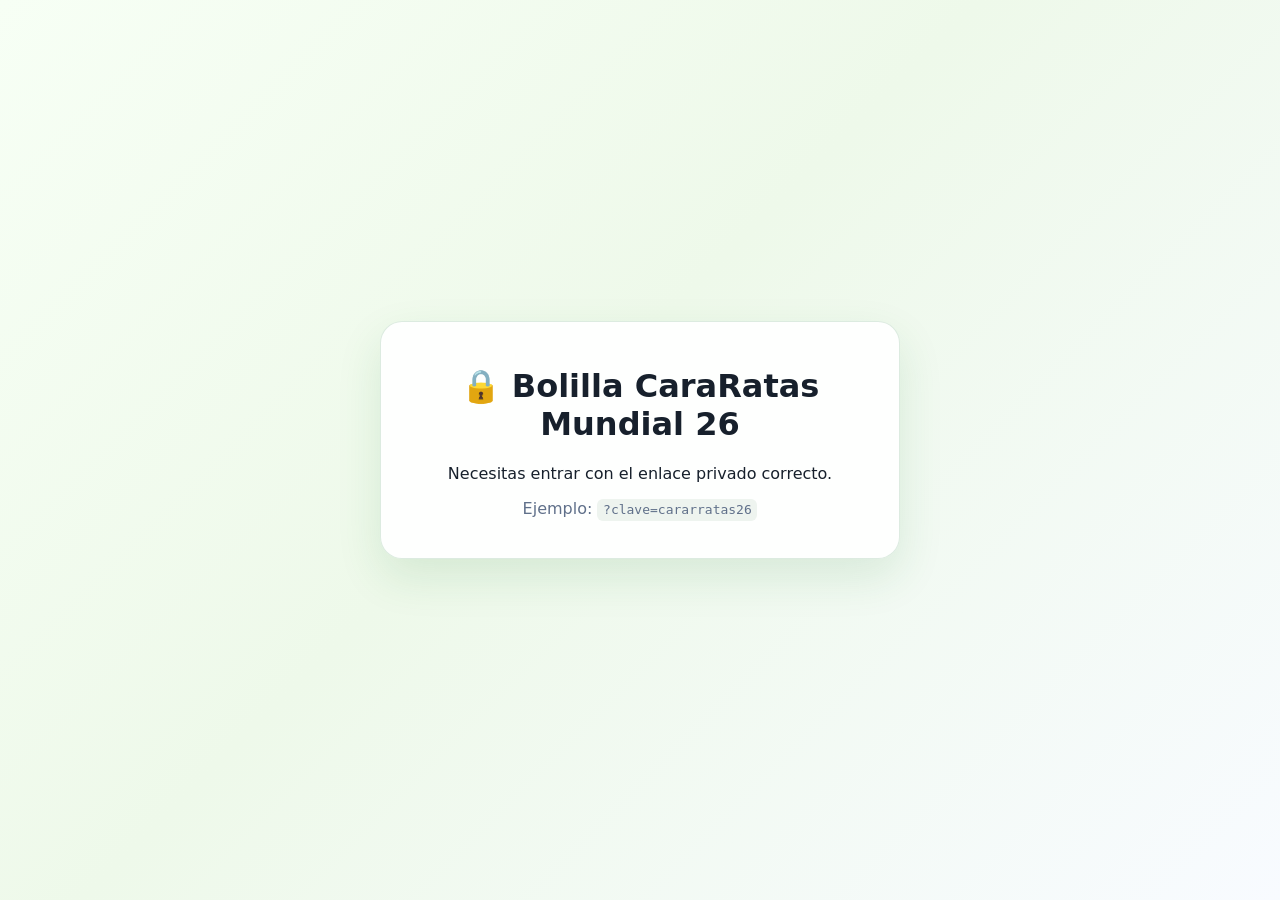
<file: index.html>
<!doctype html>
<html lang="es">
<head>
  <meta charset="utf-8" />
  <meta name="viewport" content="width=device-width,initial-scale=1" />
  <title>Bolilla CaraRatas Mundial 26</title>
  <link rel="stylesheet" href="style.css?v48-hero-fixed-score-hydration" />
</head>
<body>
  <div id="gate" class="gate hidden">
    <div class="card gate-card">
      <h1>🔒 Bolilla CaraRatas Mundial 26</h1>
      <p>Necesitas entrar con el enlace privado correcto.</p>
      <p class="muted">Ejemplo: <code>?clave=cararratas26</code></p>
    </div>
  </div>

  <header class="cararatas-hero-v32">
    <div class="cararatas-hero-orb cararatas-hero-orb-one"></div>
    <div class="cararatas-hero-orb cararatas-hero-orb-two"></div>

    <div class="cararatas-logo-panel-v32">
      <span class="cararatas-logo-tag">CARARATAS</span>
      <img class="cararatas-main-logo-v32" src="assets/cararratas-logo.png" alt="Logo Bolilla CaraRatas Mundial 26" />
      <span class="cararatas-logo-chip">Liga privada</span>
    </div>

    <div class="cararatas-hero-content-v32">
      <p class="cararatas-kicker-v32">Porra privada · Mundial 2026</p>
      <h1>Bolilla CaraRatas Mundial 26</h1>
      <p class="cararatas-subtitle-v32">Grupos, knockouts, premios y 11 ideal. Una oportunidad perfecta para equivocarte con total convicción.</p>
      <div class="cararatas-badges-v32" aria-label="Características de la porra">
        <span>🔒 Acceso privado</span>
        <span>🐀 Pique garantizado</span>
        <span>🏆 Mundial 2026</span>
      </div>
    </div>

    <aside class="cararatas-info-panel-v32" aria-label="Información de la porra">
      <div class="cararatas-stat-v32">
        <span>Cierre edición</span>
        <strong id="deadlineCountdown">—</strong>
      </div>
      <div class="cararatas-stat-row-v32">
        <div class="cararatas-stat-v32 mini">
          <span>Formato</span>
          <strong>48 selecciones</strong>
        </div>
        <div class="cararatas-stat-v32 mini">
          <span>Modo</span>
          <strong>Privado</strong>
        </div>
      </div>
      <div class="cararatas-actions-v32">
        <button class="button secondary" id="rulesModalBtn" type="button">📋 Cómo se puntúa</button>
        <a class="button secondary" href="admin.html">Panel admin</a>
        <button class="button" id="refreshBtn">Actualizar</button>
      </div>
    </aside>
  </header>

  <main class="layout">
    <section id="lockedBanner" class="locked-banner hidden">🔒 Edición cerrada. Tu porra ya está bloqueada. Ahora empieza lo bueno.</section>
    <section class="card login-card" id="loginCard">
      <h2>1. Identifícate</h2>
      <p class="muted">Crea tu usuario la primera vez o entra con tu PIN para editar tu predicción.</p>

      <div class="mode-selector" role="group" aria-label="Modo de acceso">
        <button type="button" class="mode-card active" id="newUserBtn" data-mode="register">
          <span class="mode-icon">🆕</span>
          <strong>Nuevo usuario</strong>
          <small>Crear mi nombre y PIN</small>
        </button>
        <button type="button" class="mode-card" id="editPredictionBtn" data-mode="edit">
          <span class="mode-icon">✏️</span>
          <strong>Editar predicción</strong>
          <small>Entrar con mi PIN</small>
        </button>
      </div>

      <div class="grid two">
        <label>Nombre visible
          <input id="playerName" placeholder="Ej. Iker" autocomplete="username" />
        </label>
        <label>PIN libre
          <input id="playerPin" placeholder="El PIN que quieras" type="password" autocomplete="current-password" />
        </label>
      </div>
      <div class="avatar-picker" id="avatarPicker" aria-label="Elige tu rata">
        <span>Elige tu rata:</span>
        <button type="button" class="avatar-option active" data-avatar="🐀">🐀 Clásica</button>
        <button type="button" class="avatar-option" data-avatar="🧀">🧀 Quesera</button>
        <button type="button" class="avatar-option" data-avatar="💸">💸 Morosa</button>
        <button type="button" class="avatar-option" data-avatar="⚽">⚽ Futbolera</button>
        <button type="button" class="avatar-option" data-avatar="😭">😭 Llorona</button>
      </div>
      <p class="muted" id="authHelp">Si es tu primera vez, se creará tu usuario con ese PIN. Acuérdate bien: lo necesitarás para editar.</p>
      <p class="forgot-pin">¿Has olvidado tu PIN? Pide a Iker que te lo resetee desde el panel admin.</p>
      <button class="button" id="loginBtn">Crear usuario y entrar</button>
      <div id="loginMsg" class="message"></div>
    </section>

    <section class="card status-card" id="statusCard">
      <h2>Estado</h2>
      <div class="status-grid">
        <div><span class="label">Jugador</span><strong id="currentPlayer">—</strong></div>
        <div><span class="label">Edición</span><strong id="editStatus">—</strong></div>
        <div><span class="label">Tu porra</span><strong id="submittedStatus">—</strong></div>
      </div>
      <div id="closedBanner" class="closed-banner hidden">🔒 Edición cerrada. Tu porra ya está bloqueada. Ahora empieza lo bueno.</div>
      <div id="progressDashboard" class="progress-dashboard"></div>
      <div id="autosaveStatus" class="autosave-status">💾 Borrador local: todavía sin guardar</div>
      <div id="completionChecklist" class="completion-checklist"></div>
    </section>

    <nav class="tabs">
      <button data-tab="prediccion" class="active">Mi porra</button>
      <button data-tab="resumen">Mi resumen</button>
      <button data-tab="ranking">Ranking</button>
      <button data-tab="participantes">Participantes</button>
      <button data-tab="mando">Centro de mando</button>
      <button data-tab="impacto">Impacto en vivo</button>
      <button data-tab="predicciones">Predicciones amigos</button>
      <button data-tab="comparativa">Comparativa CaraRatas</button>
      <button data-tab="estadisticas">Estadísticas</button>
      <button data-tab="normas">Puntuación</button>
    </nav>

    <section id="tab-prediccion" class="tab-panel active">
      <form id="predictionForm">
        <section class="card section-card">
          <div class="section-heading groups-heading">
            <div>
              <h2><span class="accent-bar"></span>🌍 Fase de grupos</h2>
              <p>Pincha un grupo, mete tus marcadores y deja que la tabla haga matemáticas. Tú bastante tienes con no gafar a nadie.</p>
            </div>
            <button type="button" class="button secondary small" id="nextIncompleteBtn">Ir al siguiente incompleto</button>
          </div>
          <div id="groupCardsContainer" class="group-cards-grid"></div>
        </section>

        <section class="card section-card" id="groupEditorCard">
          <div class="section-heading compact">
            <h2>🗓️ Partidos del grupo <span id="activeGroupLabel">A</span></h2>
            <p>Mete los goles con cariño: la clasificación y el bracket se mueven solos, como el amigo que solo aparece cuando hay bote.</p>
          </div>
          <div id="activeGroupMatches"></div>
          <div id="activeGroupStandings"></div>
        </section>

        <section class="card section-card">
          <div class="section-heading">
            <h2><span class="accent-bar"></span>🥊 Knockouts</h2>
            <p>Los dieciseisavos salen de los grupos, no de la imaginación. A partir de ahí, clic en quien pasa y que Dios reparta VAR.</p>
          </div>
          <div id="bracketNotice" class="notice"></div>
          <div id="knockoutTree" class="bracket-scroll"></div>
        </section>

        <section class="card section-card">
          <div class="section-heading">
            <h2><span class="accent-bar"></span>⭐ Premios individuales</h2>
            <p>Escribe tus candidatos. Si no lo tienes claro, puedes dejarlo en blanco, cobarde pero honesto.</p>
          </div>
          <div class="awards-grid">
            <div class="award-card"><h3>🏆 Balón de Oro</h3><p>Mejor jugador del torneo</p><input name="goldenBall1" placeholder="1º"/><input name="goldenBall2" placeholder="2º"/><input name="goldenBall3" placeholder="3º"/></div>
            <div class="award-card"><h3>🥾 Bota de Oro</h3><p>Máximo goleador</p><input name="goldenBoot1" placeholder="1º"/><input name="goldenBoot2" placeholder="2º"/><input name="goldenBoot3" placeholder="3º"/></div>
            <div class="award-card"><h3>🧤 Guante de Oro</h3><p>Mejor portero</p><input name="goldenGlove1" placeholder="1º"/><input name="goldenGlove2" placeholder="2º"/><input name="goldenGlove3" placeholder="3º"/></div>
            <div class="award-card"><h3>🌟 Mejor Jugador Joven</h3><p>Premio al mejor joven</p><input name="bestYoung1" placeholder="1º"/><input name="bestYoung2" placeholder="2º"/><input name="bestYoung3" placeholder="3º"/></div>
          </div>
        </section>

        <section class="card section-card">
          <div class="section-heading">
            <h2><span class="accent-bar"></span>⚽ 11 ideal del torneo</h2>
            <p>3 puntos por jugador acertado. Se muestra como una formación 4-3-3.</p>
          </div>
          <div id="bestXIFormation" class="football-pitch"></div>
        </section>

        <section class="sticky-actions">
          <button type="button" class="button secondary" id="saveDraftBtn">Guardar borrador local</button>
          <button type="button" class="button secondary" id="loadDraftBtn">Recuperar borrador</button>
          <button type="button" class="button secondary" id="summaryBtn">Ver mi resumen</button>
          <button type="button" class="button secondary" id="randomRatBtn">🎲 Rata aleatoria</button>
          <button type="submit" class="button big" id="savePredictionBtn">Guardar avance / porra</button>
          <span id="saveMsg" class="message"></span>
        </section>
      </form>
    </section>

    <section id="tab-resumen" class="tab-panel">
      <section class="card">
        <h2>📋 Mi resumen</h2>
        <p class="muted">Revisión rápida de tu obra maestra: campeón, finalistas, grupos, premios y 11 ideal. Última oportunidad para no hacer el ridículo voluntariamente.</p>
        <div class="summary-actions">
          <button type="button" class="button secondary" id="copyPredictionBtn">📲 Copiar mi predicción para WhatsApp</button>
        </div>
        <div id="predictionReceipt" class="receipt-box hidden"></div>
        <div id="mySummaryContainer"></div>
      </section>
    </section>


    <section id="tab-ranking" class="tab-panel">
      <section class="card">
        <h2>🏆 Ranking</h2>
        <div id="rankingContainer"></div>
      </section>
    </section>

    <section id="tab-participantes" class="tab-panel">
      <section class="card">
        <h2>👥 Participantes</h2>
        <p class="muted">El tablón de asistencia: aquí se ve quién ha cumplido y quién necesita un empujoncito social, con cariño venenoso.</p>
        <div id="participantsContainer"></div>
      </section>
    </section>

    <section id="tab-mando" class="tab-panel">
      <section class="card command-card">
        <h2>🐀 Centro de mando CaraRatas</h2>
        <p class="muted">La sala donde la rata cruza datos, detecta valientes, señala morosos y reparte etiquetas sin piedad.</p>
        <div id="commandCenterContainer"></div>
      </section>
    </section>

    <section id="tab-impacto" class="tab-panel">
      <section class="card">
        <h2>🧮 Impacto en vivo</h2>
        <p class="muted">Simulador de daños: elige un partido y mira quién puede rascar puntos. No cura disgustos, pero los cuantifica.</p>
        <div id="liveImpactContainer"></div>
      </section>
    </section>

    <section id="tab-predicciones" class="tab-panel">
      <section class="card">
        <h2>👀 Predicciones de los amigos</h2>
        <p class="muted">Bloqueadas hasta el cierre oficial. La rata no deja copiar deberes, que luego todos “lo tenían clarísimo desde el principio”.</p>
        <div id="friendsPredictionsContainer"></div>
      </section>
    </section>

    <section id="tab-comparativa" class="tab-panel">
      <section class="card compare-page-card">
        <h2>⚔️ Comparativa CaraRatas</h2>
        <p class="muted">El rincón del salseo: compara dos porras y descubre quién va sobrado de fe y quién está jugando con el corazón.</p>
        <div id="compareContainer"></div>
      </section>
    </section>

    <section id="tab-estadisticas" class="tab-panel">
      <section class="card">
        <h2>📊 Estadísticas globales</h2>
        <p class="muted">Tendencias de la bolilla cuando la gente ya ha soltado su verdad futbolística, con más fe que datos.</p>
        <div id="globalStatsContainer"></div>
      </section>
    </section>


    <section id="tab-normas" class="tab-panel">
      <section class="card">
        <h2>❓ Cómo se puntúa</h2>
        <div class="rules-grid">
          <div class="rule-box"><h3>🌍 Fase de grupos</h3><ul><li>Resultado exacto de partido: <strong>4 pts</strong></li><li>Ganador/empate correcto: <strong>2 pts</strong></li><li>1º exacto de grupo: <strong>5 pts</strong></li><li>2º exacto de grupo: <strong>3 pts</strong></li><li>3º exacto de grupo: <strong>1 pt</strong></li></ul></div>
          <div class="rule-box"><h3>🥊 Eliminatorias</h3><ul><li>Equipo en dieciseisavos: <strong>3 pts</strong></li><li>Equipo en octavos: <strong>5 pts</strong></li><li>Equipo en cuartos: <strong>7 pts</strong></li><li>Equipo en semifinales: <strong>10 pts</strong></li><li>Finalista: <strong>18 pts</strong></li><li>Campeón: <strong>+25 pts</strong></li><li>Tercer puesto: <strong>12 pts</strong></li></ul></div>
          <div class="rule-box"><h3>⭐ Premios</h3><ul><li>Bota de Oro: <strong>10 / 6 / 3 pts</strong></li><li>Balón de Oro: <strong>10 / 6 / 3 pts</strong></li><li>Guante de Oro: <strong>8 / 5 / 2 pts</strong></li><li>Mejor joven: <strong>8 / 5 / 2 pts</strong></li><li>11 ideal: <strong>3 pts por jugador</strong></li></ul></div>
        </div>
      </section>
    </section>
  </main>


  <div id="reviewModal" class="modal hidden" role="dialog" aria-modal="true" aria-labelledby="reviewTitle">
    <div class="modal-card">
      <h2 id="reviewTitle">Última revisión antes de liarla</h2>
      <p class="muted">Mira bien tu porra. Luego no vale decir “yo no puse eso”, que nos conocemos.</p>
      <div id="reviewSummary" class="review-summary"></div>
      <div class="modal-actions">
        <button type="button" class="button secondary" id="cancelReviewBtn">Volver a editar</button>
        <button type="button" class="button big" id="confirmSaveBtn">Confirmar y guardar, valiente</button>
      </div>
    </div>
  </div>

  <div id="rulesModal" class="modal hidden" role="dialog" aria-modal="true" aria-labelledby="rulesTitle">
    <div class="modal-card rules-modal-card">
      <div class="modal-title-row">
        <div>
          <h2 id="rulesTitle">📋 Cómo se puntúa</h2>
          <p class="muted">Normas oficiales de la Bolilla. Aquí no hay VAR: lo que pone aquí va a misa.</p>
        </div>
        <button type="button" class="icon-close" id="closeRulesModalBtn" aria-label="Cerrar">×</button>
      </div>
      <div class="rules-grid rules-grid-modal">
        <div class="rule-box"><h3>🌍 Fase de grupos</h3><ul><li>Resultado exacto: <strong>4 pts</strong></li><li>Ganador/empate correcto: <strong>2 pts</strong></li><li>1º exacto de grupo: <strong>5 pts</strong></li><li>2º exacto de grupo: <strong>3 pts</strong></li><li>3º exacto de grupo: <strong>1 pt</strong></li></ul></div>
        <div class="rule-box"><h3>🥊 Eliminatorias</h3><ul><li>Dieciseisavos: <strong>3 pts</strong></li><li>Octavos: <strong>5 pts</strong></li><li>Cuartos: <strong>7 pts</strong></li><li>Semifinales: <strong>10 pts</strong></li><li>Finalista: <strong>18 pts</strong></li><li>Campeón: <strong>25 pts</strong></li><li>Tercer puesto: <strong>12 pts</strong></li></ul></div>
        <div class="rule-box"><h3>⭐ Premios</h3><ul><li>Bota de Oro: <strong>10 / 6 / 3 pts</strong></li><li>Balón de Oro: <strong>10 / 6 / 3 pts</strong></li><li>Guante de Oro: <strong>8 / 5 / 2 pts</strong></li><li>Mejor joven: <strong>8 / 5 / 2 pts</strong></li><li>11 ideal: <strong>3 pts por jugador</strong></li></ul></div>
      </div>
    </div>
  </div>

  <div id="toastStack" class="toast-stack" aria-live="polite" aria-atomic="true"></div>

  <footer><p>Hecho para la Bolilla CaraRatas Mundial 26 · GitHub Pages + Google Sheets</p></footer>

  <script src="config.js?v48-hero-fixed-score-hydration"></script>
  <script src="data/worldcup2026.js?v48-hero-fixed-score-hydration"></script>
  <script src="app.js?v48-hero-fixed-score-hydration"></script>
</body>
</html>
</file>
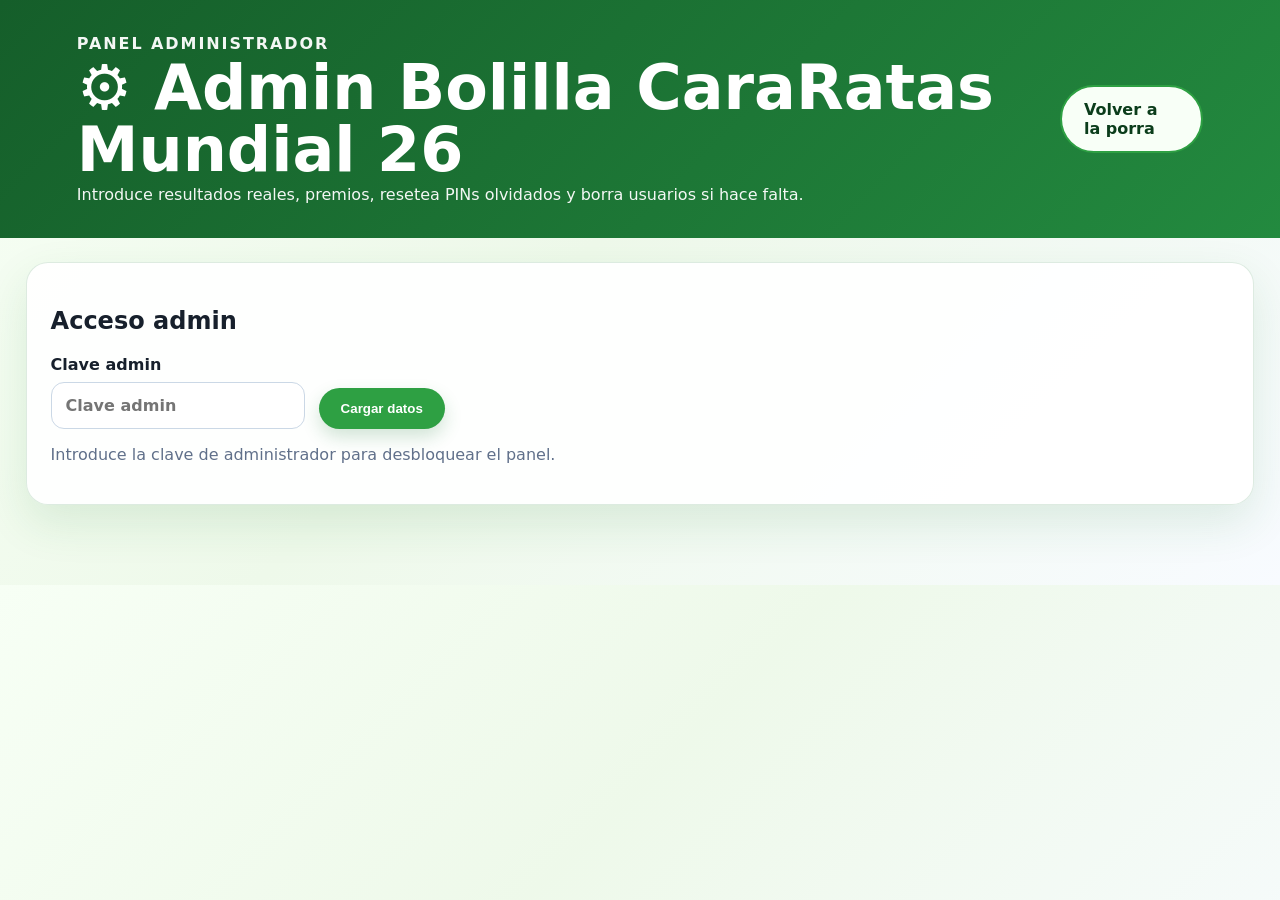
<file: admin.html>
<!doctype html>
<html lang="es">
<head>
  <meta charset="utf-8" />
  <meta name="viewport" content="width=device-width,initial-scale=1" />
  <title>Admin · Bolilla CaraRatas Mundial 26</title>
  <link rel="stylesheet" href="style.css?v48-hero-fixed-score-hydration" />
</head>
<body class="admin-page admin-locked">
<header class="hero">
  <div>
    <p class="eyebrow">Panel administrador</p>
    <h1>⚙️ Admin Bolilla CaraRatas Mundial 26</h1>
    <p>Introduce resultados reales, premios, resetea PINs olvidados y borra usuarios si hace falta.</p>
  </div>
  <div class="hero-actions">
    <a class="button secondary" href="index.html?clave=cararratas26">Volver a la porra</a>
  </div>
</header>

<main class="layout">
  <section class="card">
    <h2>Acceso admin</h2>
    <div class="admin-toolbar">
      <label>Clave admin
        <input id="adminKey" type="password" placeholder="Clave admin" />
      </label>
      <button class="button" id="loadAdminBtn">Cargar datos</button>
      <span id="adminMsg" class="message"></span>
    </div>
    <p class="muted">Introduce la clave de administrador para desbloquear el panel.</p>
  </section>

  <section class="admin-grid admin-protected">
    <section class="card admin-results-card">
      <h2>Resultados reales de partidos</h2>
      <p class="muted">Rellena goles reales. Puedes guardar poco a poco.</p>
      <div id="adminResultsContainer"></div>
      <div class="save-row"><button class="button" id="saveResultsBtn">Guardar resultados</button><button class="button secondary" id="calcR32Btn" type="button">Calcular dieciseisavos reales</button></div>
    </section>

    
  <section class="card admin-ko-card">
    <h2>Eliminatorias reales</h2>
    <p class="muted">Los dieciseisavos se pueden calcular automáticamente al completar todos los resultados de grupos. El resto de rondas se rellena cuando avance el torneo.</p>
    <div class="admin-ko-grid">
      <label>Dieciseisavos reales, 32 equipos <textarea id="realKoR32" rows="3" placeholder="Se calculan automáticamente desde los resultados de grupos"></textarea></label>
      <label>Octavos reales, 16 equipos <textarea id="realKoR16" rows="3" placeholder="Equipo 1, Equipo 2, ..."></textarea></label>
      <label>Cuartos reales, 8 equipos <textarea id="realKoQF" rows="2"></textarea></label>
      <label>Semifinales reales, 4 equipos <textarea id="realKoSF" rows="2"></textarea></label>
      <label>Finalistas reales, 2 equipos <input id="realKoFinalists" placeholder="Finalista 1, Finalista 2" /></label>
      <label>Campeón <input id="realKoChampion" placeholder="Campeón" /></label>
      <label>Tercer puesto <input id="realKoThird" placeholder="Tercer puesto" /></label>
    </div>
  </section>

    <section class="card admin-awards-card">
      <h2>Premios reales</h2>
      <div class="admin-awards-grid">
        <label>Bota de Oro 1º <input id="realGoldenBoot1" /></label>
        <label>Bota de Oro 2º <input id="realGoldenBoot2" /></label>
        <label>Bota de Oro 3º <input id="realGoldenBoot3" /></label>
        <label>Balón de Oro 1º <input id="realGoldenBall1" /></label>
        <label>Balón de Oro 2º <input id="realGoldenBall2" /></label>
        <label>Balón de Oro 3º <input id="realGoldenBall3" /></label>
        <label>Guante de Oro 1º <input id="realGoldenGlove1" /></label>
        <label>Guante de Oro 2º <input id="realGoldenGlove2" /></label>
        <label>Guante de Oro 3º <input id="realGoldenGlove3" /></label>
        <label>Mejor Jugador Joven 1º <input id="realBestYoung1" /></label>
        <label>Mejor Jugador Joven 2º <input id="realBestYoung2" /></label>
        <label>Mejor Jugador Joven 3º <input id="realBestYoung3" /></label>
      </div>
      <h3>11 ideal real</h3>
      <div id="realBestXIContainer" class="xi-grid"></div>
      <button class="button" id="saveAwardsBtn">Guardar premios</button>
    </section>
  </section>

  <section class="card admin-protected">
    <h2>Exportaciones y control</h2>
    <div class="admin-toolbar">
      <button class="button secondary" id="exportRankingBtn">Exportar ranking CSV</button>
      <button class="button secondary" id="exportHistoryBtn">Exportar historial CSV</button>
    </div>
    <p class="muted">Carga datos primero. El historial guarda altas, cambios de predicción, reseteos de PIN y borrados.</p>
  </section>

  <section class="card admin-protected">
    <h2>👥 Participantes, pagos y avatares</h2>
    <p class="muted">Marca quién ha pagado. Presión social sana, de la que cura morosidad.</p>
    <div id="adminParticipantsContainer" class="admin-participants-container"></div>
    <button class="button" id="saveParticipantsBtn" type="button">Guardar participantes/pagos</button>
  </section>

  <section class="card admin-protected">
    <h2>💰 Bote y premios</h2>
    <div class="admin-awards-grid">
      <label>Entrada por persona (€)<input id="potEntryFee" type="number" min="0" step="0.01" placeholder="10" /></label>
      <label>% Primer puesto<input id="potFirst" type="number" min="0" max="100" placeholder="70" /></label>
      <label>% Segundo puesto<input id="potSecond" type="number" min="0" max="100" placeholder="20" /></label>
      <label>% Tercer puesto<input id="potThird" type="number" min="0" max="100" placeholder="10" /></label>
    </div>
    <div id="potPreview" class="pot-preview"></div>
    <button class="button" id="savePotBtn" type="button">Guardar bote</button>
  </section>

  <section class="card admin-protected">
    <h2>Historial de cambios</h2>
    <div id="historyContainer" class="history-container"><p class="muted">Carga datos para ver el historial.</p></div>
  </section>

  <section class="card admin-protected">
    <h2>Resetear PIN de jugador</h2>
    <div class="admin-toolbar">
      <label>Nombre del jugador
        <input id="resetName" placeholder="Ej. Iker" />
      </label>
      <button class="button danger" id="resetPinBtn">Resetear PIN</button>
    </div>
    <p class="muted">Tras resetearlo, el jugador podrá crear un PIN nuevo al entrar otra vez.</p>
  </section>

  <section class="card admin-protected">
    <h2>Borrar usuario</h2>
    <div class="admin-toolbar">
      <label>Nombre del jugador
        <input id="deleteName" placeholder="Ej. Iker" />
      </label>
      <button class="button danger" id="deleteUserBtn">Borrar usuario y predicción</button>
    </div>
    <p class="muted">Esta acción elimina el usuario, su PIN y su predicción guardada. El ranking se recalcula después.</p>
  </section>
</main>

<script src="config.js?v48-hero-fixed-score-hydration"></script>
<script src="data/worldcup2026.js?v48-hero-fixed-score-hydration"></script>
<script src="admin.js?v48-hero-fixed-score-hydration"></script>
</body>
</html>
</file>
<file: style.css>
:root{
  --green:#1f7a35; --green-2:#2ea043; --soft:#edf8e8; --soft-2:#f7fbf2;
  --line:#b7e3bd; --text:#17202c; --muted:#60708a; --yellow:#ffcc00;
  --card:#ffffff; --shadow:0 18px 45px rgba(31,122,53,.12);
}
*{box-sizing:border-box}
body{margin:0;font-family:Inter,ui-sans-serif,system-ui,-apple-system,"Segoe UI",Arial,sans-serif;background:linear-gradient(135deg,#f7fff5,#eef9ea 45%,#f8fbff);color:var(--text);}
.hidden{display:none!important}.muted{color:var(--muted)}code{background:#eef4ef;padding:.2rem .35rem;border-radius:6px}.gate{min-height:100vh;display:grid;place-items:center}.gate-card{text-align:center;max-width:520px}
.hero{padding:30px 6vw;background:linear-gradient(135deg,#6bb278,#16732e);color:#fff;display:flex;justify-content:space-between;gap:24px;align-items:center}.hero h1{font-size:clamp(32px,5vw,62px);line-height:1;margin:.2rem 0}.hero p{margin:.25rem 0;opacity:.95}.eyebrow{font-weight:900;letter-spacing:.12em;text-transform:uppercase}.hero-actions{display:flex;gap:10px;flex-wrap:wrap}.layout{width:min(1260px,96vw);margin:24px auto 80px}.card{background:rgba(255,255,255,.92);border:1px solid rgba(31,122,53,.15);border-radius:22px;box-shadow:var(--shadow);padding:24px;margin-bottom:20px}.button{border:0;border-radius:999px;background:var(--green-2);color:#fff;font-weight:900;padding:13px 22px;cursor:pointer;text-decoration:none;display:inline-flex;align-items:center;justify-content:center;gap:8px;box-shadow:0 8px 18px rgba(31,122,53,.2)}.button:hover{filter:brightness(.96)}.button.secondary{background:rgba(255,255,255,.18);border:1px solid rgba(255,255,255,.45)}.button.big{font-size:1.05rem;padding:16px 28px}.button:disabled{opacity:.5;cursor:not-allowed}.grid{display:grid;gap:16px}.grid.two{grid-template-columns:repeat(2,minmax(0,1fr))}label{font-weight:800;display:grid;gap:8px}input,select{border:1px solid #cbd8e6;border-radius:13px;padding:13px 14px;font:inherit;background:#fff;color:var(--text)}input:focus,select:focus{outline:3px solid rgba(46,160,67,.15);border-color:var(--green-2)}.message{display:inline-flex;align-items:center;margin-left:10px;font-weight:800}.message.ok{color:var(--green)}.message.err{color:#c92a2a}.mode-selector{display:grid;grid-template-columns:1fr 1fr;gap:14px;margin:16px 0}.mode-card{border:2px solid #d6e5d8;border-radius:18px;background:#fff;padding:16px;text-align:left;display:grid;gap:4px;cursor:pointer}.mode-card.active{border-color:var(--green-2);background:#f0fbef}.mode-icon{font-size:28px}.status-grid{display:grid;grid-template-columns:repeat(3,1fr);gap:12px}.status-grid div{background:#f6fbf4;border:1px solid #d9efd9;border-radius:16px;padding:14px}.label{display:block;color:var(--muted);font-size:.82rem;font-weight:800;text-transform:uppercase}.tabs{position:sticky;top:0;z-index:5;background:rgba(247,255,245,.86);backdrop-filter:blur(10px);padding:10px;display:flex;gap:8px;overflow:auto;border-radius:999px;margin:16px 0}.tabs button{border:0;border-radius:999px;padding:12px 18px;font-weight:900;background:#fff;color:var(--text);white-space:nowrap;cursor:pointer}.tabs button.active{background:var(--green);color:#fff}.tab-panel{display:none}.tab-panel.active{display:block}.section-card{padding:28px 30px}.section-heading{display:grid;grid-template-columns:1fr;gap:4px;margin-bottom:18px}.section-heading h2{margin:0;font-size:28px;color:#0c1b2a}.section-heading p{margin:0;color:#39506b;font-style:italic}.section-heading.compact h2{font-size:24px}.accent-bar{display:inline-block;width:7px;height:34px;background:var(--yellow);border-radius:99px;margin-right:12px;vertical-align:middle}.group-cards-grid{display:grid;grid-template-columns:repeat(5,minmax(170px,1fr));gap:14px}.group-tile{border:3px solid #2c7d37;background:#fff;border-radius:18px;padding:12px;min-height:166px;box-shadow:5px 5px 0 rgba(22,115,46,.12);display:grid;grid-template-rows:auto 1fr auto;gap:10px;cursor:pointer;color:#061226}.group-tile.active,.group-tile:hover{background:#f4fff1;transform:translateY(-1px)}.group-name{background:#c8eaca;border-radius:11px;font-size:20px;font-weight:950;padding:8px 10px;text-align:center}.flag-box{background:#d4f2d3;border:2px solid #95d99d;border-radius:15px;padding:14px;display:grid;grid-template-columns:repeat(2,60px);justify-content:center;align-items:center;gap:10px}.flag-chip{font-size:34px;line-height:1;background:rgba(255,255,255,.78);border-radius:8px;display:grid;place-items:center;min-height:40px}.group-action{font-weight:950;color:var(--green-2);font-size:.9rem;text-align:center}.match-cards{display:grid;gap:14px}.match-card{position:relative;display:grid;grid-template-columns:88px 1fr 220px 1fr;align-items:center;gap:18px;padding:14px 18px;background:#f9fff6;border:2px solid var(--line);border-radius:18px}.date-badge{width:70px;height:70px;border:2px solid var(--line);border-radius:12px;display:grid;place-items:center;background:#fff}.date-badge strong{font-size:28px;color:var(--green)}.date-badge span{font-size:12px;font-weight:900;color:var(--green)}.team{font-size:17px;display:flex;gap:8px;align-items:center}.team-away{justify-content:flex-end;text-align:right}.flag-inline{font-size:24px}.score-box{display:flex;align-items:center;justify-content:center;gap:12px;font-weight:950}.score-input{width:70px;text-align:center;font-size:24px;font-weight:950;border:2px solid #26b53e;color:#07152a}.match-meta{grid-column:2 / span 3;color:var(--muted);font-size:12px;margin-top:-8px}.standings-box{margin-top:20px;background:#f6fff4;border:1px solid var(--line);border-radius:16px;padding:16px}.table-wrap{overflow:auto}table{width:100%;border-collapse:collapse;background:#fff;border-radius:14px;overflow:hidden}th,td{padding:12px;border-bottom:1px solid #e3eee5;text-align:left}th{background:#e8f7e7;color:#153a1e;font-size:.85rem;text-transform:uppercase}.mini-table td,.mini-table th{padding:9px}.notice{background:#fff8d8;border:1px solid #ffd65a;border-radius:14px;padding:12px 14px;color:#584800;font-weight:800;margin-bottom:14px}.bracket-scroll{overflow-x:auto;padding-bottom:10px}.bracket-tree{display:grid;grid-template-columns:220px 220px 220px 220px 220px 220px;gap:24px;min-width:1360px;align-items:center}.bracket-round h3{text-align:center;letter-spacing:.08em;font-size:14px;color:#102033}.bracket-match{background:transparent;margin:14px 0;display:grid;gap:8px;min-height:78px;align-content:center}.team-pick{height:42px;border:2px solid #7b9ab0;background:#f3f6f8;border-radius:11px;display:flex;align-items:center;gap:8px;padding:0 10px;cursor:pointer;text-align:left;color:#0b1727;box-shadow:0 3px 0 rgba(0,0,0,.08)}.team-pick.selected{background:#e7f8e9;border-color:var(--green-2);box-shadow:0 0 0 3px rgba(46,160,67,.14)}.team-pick.empty{opacity:.55;cursor:not-allowed}.placeholder{color:#64748b;font-weight:900}.champion-box{border:3px solid #ffd65a;background:#fffbe9;border-radius:16px;min-height:92px;display:flex;align-items:center;justify-content:center;padding:10px}.champion-box.selected{background:#fff4bd}.awards-grid{display:grid;grid-template-columns:repeat(4,minmax(190px,1fr));gap:14px}.award-card{background:#f8fff6;border:1px solid var(--line);border-radius:18px;padding:16px;display:grid;gap:10px}.award-card h3{margin:0}.award-card p{margin:0;color:var(--muted);font-size:.92rem}.football-pitch{background:linear-gradient(180deg,#379645,#1f7335);border:5px solid rgba(255,255,255,.85);border-radius:28px;padding:28px 18px;display:grid;gap:24px;position:relative;overflow:hidden;box-shadow:inset 0 0 0 2px rgba(255,255,255,.22)}.football-pitch:before{content:"";position:absolute;inset:50% 6% auto 6%;border-top:2px solid rgba(255,255,255,.35)}.pitch-line{position:relative;z-index:1;display:flex;justify-content:center;gap:24px;flex-wrap:wrap}.player-slot{background:rgba(255,255,255,.92);border-radius:16px;padding:10px;min-width:150px;text-align:center;box-shadow:0 8px 22px rgba(0,0,0,.12)}.player-slot span{display:inline-flex;background:#12351b;color:#fff;border-radius:999px;padding:3px 10px;font-size:12px;font-weight:950;margin-bottom:7px}.player-slot input{text-align:center;padding:10px}.rules-grid{display:grid;grid-template-columns:repeat(3,1fr);gap:16px}.rule-box{background:#f5fff0;border:1px solid var(--line);border-radius:18px;padding:18px}.pred-card{background:#fff;border:1px solid #d9e9dc;border-radius:14px;padding:14px;margin-bottom:10px}.sticky-actions{position:sticky;bottom:0;background:rgba(255,255,255,.9);backdrop-filter:blur(8px);border:1px solid rgba(31,122,53,.12);border-radius:22px;padding:14px;margin-top:16px;box-shadow:0 -14px 32px rgba(31,122,53,.08)}footer{text-align:center;color:var(--muted);padding:30px}
.result-row{display:grid;grid-template-columns:1fr 70px 70px;gap:10px;align-items:center;padding:10px;border-bottom:1px solid #e6eee8}.xi-grid{display:grid;grid-template-columns:repeat(2,1fr);gap:12px}
@media (max-width:1100px){.group-cards-grid{grid-template-columns:repeat(3,1fr)}.awards-grid{grid-template-columns:repeat(2,1fr)}.match-card{grid-template-columns:70px 1fr;gap:10px}.score-box{grid-column:1 / -1;order:5}.team-away{justify-content:flex-start;text-align:left}.match-meta{grid-column:1 / -1;margin-top:0}.rules-grid{grid-template-columns:1fr}.hero{display:block}.hero-actions{margin-top:18px}.grid.two{grid-template-columns:1fr}.status-grid{grid-template-columns:1fr}}
@media (max-width:700px){.layout{width:94vw}.card,.section-card{padding:18px}.group-cards-grid{grid-template-columns:1fr 1fr}.group-name{font-size:16px}.flag-box{grid-template-columns:repeat(2,46px);padding:10px}.flag-chip{font-size:28px;min-height:34px}.match-card{padding:12px}.awards-grid{grid-template-columns:1fr}.mode-selector{grid-template-columns:1fr}.pitch-line{gap:10px}.player-slot{min-width:130px}.hero h1{font-size:34px}}
.admin-grid{display:grid;grid-template-columns:minmax(0,1.1fr) minmax(320px,.9fr);gap:20px;align-items:start}.admin-toolbar{display:flex;gap:14px;align-items:end;flex-wrap:wrap}.button.danger{background:#cf2e2e}
@media (max-width:1000px){.admin-grid{grid-template-columns:1fr}}

/* v4: banderas reales en SVG. Windows no muestra emojis de países, por eso usamos imágenes. */
.flag-img{width:38px;height:28px;object-fit:cover;border-radius:3px;box-shadow:0 0 0 1px rgba(0,0,0,.08);display:inline-block;vertical-align:middle;background:#fff}
.flag-chip{font-size:0}
.flag-chip .flag-img{width:48px;height:34px}
.flag-inline{display:inline-flex;align-items:center;justify-content:center}
.flag-inline .flag-img{width:24px;height:18px}
.team-pick .flag-img{width:24px;height:18px;flex:0 0 auto}
td .flag-img{width:24px;height:18px;margin-right:8px}
.flag-fallback{font-size:22px;box-shadow:none;background:transparent;width:auto;height:auto}
@media (max-width:700px){.flag-chip .flag-img{width:42px;height:30px}.flag-inline .flag-img{width:22px;height:16px}}

/* v5: bracket tipo árbol en dos caminos que se unen en la final */
.bracket-scroll{overflow-x:auto;padding:10px 0 18px;background:linear-gradient(180deg,#f7fff5,#eef9eb);border-radius:22px}
.bracket-arena{display:grid;grid-template-columns:minmax(760px,1fr) 260px minmax(760px,1fr);gap:26px;min-width:1780px;align-items:center;padding:18px}
.bracket-side{display:grid;grid-template-columns:repeat(4,180px);gap:24px;align-items:center}
.bracket-right{grid-template-columns:180px 180px 180px 180px}
.bracket-round h3{text-align:center;letter-spacing:.08em;font-size:13px;color:#12351b;margin:0 0 12px}.bracket-round{display:flex;flex-direction:column;justify-content:center}.bracket-round-r32 .bracket-match{margin:7px 0}.bracket-round-r16 .bracket-match{margin:22px 0}.bracket-round-qf .bracket-match{margin:68px 0}.bracket-round-sf .bracket-match{margin:160px 0}.bracket-center{text-align:center;align-self:stretch;display:flex;flex-direction:column;justify-content:center;gap:22px}.bracket-center h3{letter-spacing:.12em;color:#12351b;margin:0}.winner-panel{background:#062d18;color:#fff;border-radius:24px;padding:18px;box-shadow:0 14px 32px rgba(0,0,0,.16)}.winner-panel>span{display:block;font-weight:950;letter-spacing:.12em;margin-bottom:10px}.winner-panel .champion-box{background:#fff;color:#07152a;border-color:#ffd65a}.bracket-right .team-pick{justify-content:flex-start}.team-pick{min-width:0}.team-pick strong{white-space:nowrap;overflow:hidden;text-overflow:ellipsis}

/* v5: revisión de predicciones con aciertos resaltados */
.pred-highlight-note{margin:12px 0 16px;color:var(--muted);font-weight:800}.pill-correct,.pill-partial{display:inline-flex;border-radius:999px;padding:3px 8px;font-size:12px}.pill-correct{background:#d9fbe0;color:#0b6b26;border:1px solid #27ae60}.pill-partial{background:#effff0;color:#23743a;border:1px solid #92d99b}.pred-groups-review{display:grid;grid-template-columns:repeat(3,minmax(220px,1fr));gap:14px;margin:16px 0}.pred-group-card{background:#fbfff9;border:1px solid #d7ecd9;border-radius:16px;padding:12px}.pred-group-card h4{margin:0 0 8px;color:#12351b}.pred-top3{display:grid;gap:6px;margin:0 0 10px;padding-left:22px}.pred-top3 li{border:1px solid #e3eee5;border-radius:10px;padding:5px 8px;background:#fff;font-weight:850}.pred-match-list{display:grid;gap:6px}.pred-match-line{display:grid;grid-template-columns:1fr 56px 1fr;gap:6px;align-items:center;border:1px solid #e5eee8;border-radius:10px;padding:6px 8px;background:#fff;font-size:12px}.pred-match-line strong{text-align:center}.pred-match-line span:last-child{text-align:right}.hit-exact{background:#d9fbe0!important;border-color:#26b53e!important;box-shadow:0 0 0 2px rgba(38,181,62,.14)}.hit-partial{background:#effff0!important;border-color:#7bd98b!important}.prediction-awards{display:grid;grid-template-columns:repeat(2,minmax(0,1fr));gap:6px 20px;margin-top:12px}.prediction-awards p{margin:4px 0}
@media (max-width:900px){.pred-groups-review{grid-template-columns:1fr}.prediction-awards{grid-template-columns:1fr}}

/* v6: revisión, borrador local, exportaciones e historial */
.modal {
  position: fixed;
  inset: 0;
  background: rgba(9, 28, 17, 0.55);
  display: grid;
  place-items: center;
  padding: 20px;
  z-index: 999;
}
.modal.hidden { display: none; }
.modal-card {
  width: min(880px, 96vw);
  max-height: 90vh;
  overflow: auto;
  background: #fff;
  border-radius: 24px;
  border: 1px solid #cfe8d0;
  box-shadow: 0 24px 80px rgba(0,0,0,.25);
  padding: 28px;
}
.review-grid {
  display: grid;
  grid-template-columns: repeat(auto-fit, minmax(220px, 1fr));
  gap: 12px;
  margin-top: 18px;
}
.review-grid > div {
  border: 1px solid #d9ecd8;
  background: #f6fbf3;
  border-radius: 16px;
  padding: 14px;
}
.review-grid strong {
  display: block;
  margin-top: 6px;
  color: #0f2417;
}
.modal-actions {
  display: flex;
  justify-content: flex-end;
  gap: 12px;
  margin-top: 22px;
  flex-wrap: wrap;
}
.sticky-actions {
  gap: 10px;
  flex-wrap: wrap;
}
.history-container table td {
  vertical-align: top;
  font-size: 0.92rem;
}
@media (max-width: 720px) {
  .sticky-actions .button { width: 100%; }
  .modal-card { padding: 18px; }
  .modal-actions .button { width: 100%; }
}

/* =========================
   v8: versión torneo / UX pro
   ========================= */
.hero-tournament{
  position:relative;
  overflow:hidden;
  min-height:260px;
  background:
    radial-gradient(circle at 18% 20%, rgba(255,255,255,.22), transparent 26%),
    radial-gradient(circle at 84% 30%, rgba(255,214,90,.22), transparent 22%),
    linear-gradient(135deg,#07154a 0%,#092d6d 46%,#0b6b35 100%);
}
.hero-tournament:before{content:"WORLD CUP 2026 · CARARATAS · WORLD CUP 2026";position:absolute;inset:auto -20px 10px -20px;font-size:76px;font-weight:1000;letter-spacing:.05em;color:rgba(255,255,255,.055);white-space:nowrap;transform:rotate(-3deg)}
.hero-brand{display:flex;align-items:center;gap:22px;position:relative;z-index:1}.hero-logo{width:136px;height:136px;object-fit:contain;border-radius:28px;filter:drop-shadow(0 18px 26px rgba(0,0,0,.25))}.hero-subtitle{font-size:1.05rem;max-width:720px}.hero-badges{display:flex;gap:10px;flex-wrap:wrap;margin-top:12px}.hero-badges span{background:rgba(255,255,255,.14);border:1px solid rgba(255,255,255,.22);padding:8px 12px;border-radius:999px;font-weight:900}.hero-panel{position:relative;z-index:1;align-items:center}.deadline-box{background:rgba(255,255,255,.14);border:1px solid rgba(255,255,255,.26);border-radius:18px;padding:12px 16px;min-width:150px}.deadline-box span{display:block;font-size:12px;text-transform:uppercase;letter-spacing:.08em;opacity:.78}.deadline-box strong{font-size:22px}.button.glass{background:rgba(255,255,255,.16);border:1px solid rgba(255,255,255,.3);color:#fff}.button.small{padding:10px 14px;font-size:13px}.forgot-pin{background:#f6fbf3;border:1px dashed #a9d8ac;border-radius:12px;padding:10px 12px;color:#3b5f45;font-weight:800}.locked-banner{background:#111827;color:#fff;border:2px solid #ffd65a;border-radius:20px;padding:16px 18px;font-weight:950;box-shadow:var(--shadow)}
.progress-dashboard{margin-top:18px;background:#f7fff4;border:1px solid #d9ecd8;border-radius:18px;padding:14px}.progress-top{display:flex;justify-content:space-between;align-items:center}.progress-bar{height:12px;background:#e3eee5;border-radius:999px;overflow:hidden;margin:10px 0}.progress-bar span{display:block;height:100%;background:linear-gradient(90deg,#2ea043,#ffd65a);border-radius:999px}.progress-chips{display:flex;flex-wrap:wrap;gap:8px}.progress-chips span{font-weight:850;background:#fff;border:1px solid #dbe9de;border-radius:999px;padding:6px 9px;font-size:13px}.progress-chips span.ok{background:#d9fbe0;border-color:#27ae60;color:#0b6b26}.section-heading{position:relative}.section-heading .button.small{margin-top:10px}.group-tile{transition:transform .18s ease, box-shadow .18s ease}.group-tile:hover{transform:translateY(-3px)}.group-tile.complete{border-color:#1f8f3b;background:linear-gradient(180deg,#ffffff,#f0fff2)}.group-tile.partial{border-color:#e0aa18;background:linear-gradient(180deg,#ffffff,#fff9e8)}.group-tile.empty{border-color:#cfdacf}.group-name small{display:block;font-size:11px;font-weight:900;margin-top:4px;color:#415c4a}.team-grid-names{grid-template-columns:1fr 1fr;gap:8px}.team-mini{display:flex!important;align-items:center;gap:8px;justify-content:flex-start;font-size:12px;background:#fff;padding:7px;border-radius:12px;min-height:42px}.team-mini .flag-img{width:26px;height:20px}.team-mini em{font-style:normal;font-size:11px;font-weight:900;white-space:nowrap;overflow:hidden;text-overflow:ellipsis}.group-top3{font-size:11px;color:#60708a;font-weight:800;line-height:1.2;min-height:28px}.bracket-stadium{position:relative;overflow:hidden;min-width:1820px;border-radius:28px;background:
  radial-gradient(circle at 50% 50%, rgba(255,214,90,.13), transparent 18%),
  linear-gradient(135deg,#07124a,#060a35 55%,#0a143f);padding:24px;color:#fff;box-shadow:inset 0 0 0 1px rgba(255,255,255,.08)}.bracket-watermark{position:absolute;inset:0;display:grid;place-items:center;font-size:120px;font-weight:1000;letter-spacing:.06em;color:rgba(255,255,255,.035);transform:rotate(-8deg);pointer-events:none}.bracket-title{position:relative;z-index:1;display:flex;align-items:center;justify-content:center;gap:12px;margin-bottom:18px;text-transform:uppercase}.bracket-title img{width:72px;height:72px;object-fit:contain}.bracket-title span{display:block;color:#ffd65a;font-weight:1000;letter-spacing:.12em}.bracket-title strong{font-size:30px;color:#fff}.bracket-arena-pro{position:relative;z-index:1;background:transparent}.bracket-arena-pro .bracket-round h3{color:#e6f5ff}.bracket-arena-pro .team-pick{background:rgba(255,255,255,.92);border-color:#8ec8ff;color:#06152c;box-shadow:0 4px 0 rgba(0,0,0,.24)}.bracket-arena-pro .team-pick.selected{background:#dffbe6;border-color:#44da67;box-shadow:0 0 0 3px rgba(68,218,103,.18),0 4px 0 rgba(0,0,0,.22)}.winner-panel.pro{background:linear-gradient(180deg,#fff,#fff3c4);color:#06152c;border:3px solid #ffd65a;box-shadow:0 0 38px rgba(255,214,90,.3)}.winner-panel.pro span{color:#0b6b35}.winner-panel.pro small{display:block;margin-top:10px;font-weight:950;color:#0b6b35}.summary-hero{display:grid;grid-template-columns:repeat(3,1fr);gap:14px;margin-bottom:20px}.summary-hero>div,.stat-card,.compare-result>div{background:#f7fff4;border:1px solid #d9ecd8;border-radius:18px;padding:14px}.summary-hero span,.stat-card span,.compare-result span{display:block;color:#60708a;font-size:12px;text-transform:uppercase;font-weight:950;letter-spacing:.06em}.summary-hero strong,.stat-card strong,.compare-result strong{display:block;margin-top:8px;font-size:18px}.summary-groups{display:grid;grid-template-columns:repeat(4,minmax(180px,1fr));gap:12px}.summary-group{border:1px solid #e0ecdf;border-radius:16px;padding:12px;background:#fff}.summary-group ol{margin:8px 0 0 18px;padding:0}.summary-group li{margin:5px 0}.summary-awards{display:grid;grid-template-columns:repeat(2,1fr);gap:8px 18px}.ranking-podium{display:grid;grid-template-columns:repeat(3,1fr);gap:14px;margin-bottom:18px}.podium-card{border-radius:22px;padding:18px;text-align:center;color:#07152a;border:2px solid #d9ecd8;background:#fff;box-shadow:var(--shadow)}.podium-card.p1{background:linear-gradient(180deg,#fff8ca,#fff);border-color:#ffd65a;transform:translateY(-8px)}.podium-card.p2{background:linear-gradient(180deg,#eef3f8,#fff)}.podium-card.p3{background:linear-gradient(180deg,#ffe9d2,#fff)}.podium-medal{font-size:34px}.podium-card strong{display:block;font-size:20px}.podium-card span{font-size:24px;font-weight:1000;color:#0b6b35}.move{display:inline-flex;border-radius:999px;padding:4px 8px;font-size:12px;font-weight:950}.move.up{background:#d9fbe0;color:#0b6b26}.move.down{background:#ffe0df;color:#a12020}.move.same{background:#eef2f7;color:#4b5563}.move.new{background:#fff4c2;color:#745b00}.pill-wrong{display:inline-flex;border-radius:999px;padding:3px 8px;font-size:12px;background:#ffe3e3;color:#9b1c1c;border:1px solid #ff8b8b}.hit-exact{background:#c8ffd2!important;border-color:#18a83b!important;box-shadow:0 0 0 2px rgba(24,168,59,.18)}.hit-partial{background:#ecfff0!important;border-color:#83da91!important}.hit-wrong{background:#fff0f0!important;border-color:#ffb1b1!important}.compare-controls{display:grid;grid-template-columns:repeat(2,1fr);gap:14px;margin-bottom:16px}.compare-result{display:grid;grid-template-columns:repeat(4,1fr);gap:12px}.stats-grid{display:grid;grid-template-columns:repeat(4,1fr);gap:14px}.tabs{position:sticky;top:0;z-index:30;background:rgba(255,255,255,.82);backdrop-filter:blur(10px);padding:8px;border-radius:18px;box-shadow:0 10px 24px rgba(31,122,53,.08)}
@media (max-width:1100px){.hero-brand{align-items:flex-start}.hero-logo{width:104px;height:104px}.summary-groups{grid-template-columns:repeat(2,1fr)}.compare-result,.stats-grid{grid-template-columns:repeat(2,1fr)}.bracket-stadium{min-width:1780px}.team-mini em{display:none}.summary-hero{grid-template-columns:1fr}}
@media (max-width:760px){body{padding-bottom:76px}.hero-tournament{padding:22px 5vw;min-height:auto}.hero-brand{display:block;text-align:center}.hero-logo{width:120px;height:120px;margin:0 auto 10px}.hero-badges{justify-content:center}.hero-panel{display:grid;grid-template-columns:1fr 1fr;gap:8px}.deadline-box{grid-column:1/-1;text-align:center}.tabs{position:fixed;left:8px;right:8px;bottom:8px;top:auto;display:flex;overflow-x:auto;border-radius:22px;background:rgba(7,21,74,.94)}.tabs button{color:#fff;white-space:nowrap;min-width:max-content}.tabs button.active{background:#ffd65a;color:#07152a}.group-cards-grid{grid-template-columns:1fr}.team-mini em{display:inline}.match-card{grid-template-columns:56px 1fr;}.score-input{width:64px}.summary-groups,.summary-awards,.ranking-podium,.compare-controls,.compare-result,.stats-grid{grid-template-columns:1fr}.podium-card.p1{transform:none}.sticky-actions{border-radius:18px}.button.big{width:100%}}


/* =========================
   v9: correcciones visuales y responsive
   ========================= */

/* 1) Aviso PIN: una sola caja, más limpia */
.forgot-pin{
  margin:14px 0 0;
  background:#fff8d8;
  border:1px solid #ffd65a;
  color:#574500;
  border-radius:14px;
  padding:12px 14px;
  font-weight:900;
}

/* 2) Fase de grupos: grid estable, sin pisarse */
.group-cards-grid{
  display:grid !important;
  grid-template-columns:repeat(auto-fit,minmax(250px,1fr)) !important;
  gap:18px !important;
  align-items:stretch;
}
.group-tile{
  width:100%;
  min-width:0;
  min-height:250px;
  padding:14px;
  gap:12px;
  overflow:hidden;
  box-sizing:border-box;
}
.group-name{
  width:100%;
  box-sizing:border-box;
  min-height:58px;
  display:flex;
  flex-direction:column;
  align-items:center;
  justify-content:center;
  line-height:1.05;
}
.flag-box.team-grid-names,
.flag-box{
  width:100%;
  box-sizing:border-box;
  display:grid !important;
  grid-template-columns:repeat(2,minmax(0,1fr)) !important;
  gap:10px !important;
  padding:12px !important;
  align-items:stretch;
  overflow:hidden;
}
.flag-chip.team-mini,
.team-mini{
  min-width:0 !important;
  width:100%;
  box-sizing:border-box;
  display:flex !important;
  align-items:center;
  justify-content:flex-start;
  gap:8px;
  overflow:hidden;
  padding:8px 9px;
  background:rgba(255,255,255,.92);
  border-radius:12px;
}
.flag-img{
  flex:0 0 auto;
  width:28px;
  height:21px;
  object-fit:cover;
  border-radius:3px;
  box-shadow:0 0 0 1px rgba(0,0,0,.08);
}
.team-mini em{
  display:block !important;
  min-width:0;
  overflow:hidden;
  text-overflow:ellipsis;
  white-space:nowrap;
  font-size:12px;
  line-height:1.1;
}
.group-action{
  font-size:14px;
  line-height:1.25;
  min-height:36px;
  display:flex;
  align-items:center;
  justify-content:center;
  text-wrap:balance;
}
.group-top3{
  min-height:auto;
  font-size:11px;
  line-height:1.25;
  display:-webkit-box;
  -webkit-line-clamp:2;
  -webkit-box-orient:vertical;
  overflow:hidden;
}

/* 3) Knockouts: fondo claro y conexiones visibles */
.bracket-scroll{
  background:linear-gradient(180deg,#f8fff6,#eef8ec) !important;
  border:1px solid #d9ecd8;
  border-radius:26px;
  padding:16px !important;
}
.bracket-stadium{
  min-width:1720px !important;
  background:
    radial-gradient(circle at 50% 50%, rgba(255,214,90,.18), transparent 26%),
    linear-gradient(135deg,#fbfff7,#e7f6e5 58%,#f7fbff) !important;
  color:#07152a !important;
  border:2px solid #c7e8ca;
  border-radius:28px;
  padding:24px 30px !important;
  box-shadow:inset 0 0 0 1px rgba(255,255,255,.75),0 16px 38px rgba(31,122,53,.10);
}
.bracket-watermark{
  color:rgba(31,122,53,.055) !important;
}
.bracket-title strong,
.bracket-arena-pro .bracket-round h3{
  color:#12351b !important;
}
.bracket-title span{
  color:#0b8f3b !important;
}
.bracket-arena,
.bracket-arena-pro{
  display:grid !important;
  grid-template-columns:minmax(660px,1fr) 340px minmax(660px,1fr) !important;
  gap:56px !important;
  align-items:center;
}
.bracket-side{
  display:grid !important;
  grid-template-columns:repeat(4,minmax(138px,1fr)) !important;
  gap:24px !important;
  position:relative;
  align-items:center;
}
.bracket-round{
  position:relative;
  z-index:2;
}
.bracket-match{
  position:relative;
  z-index:2;
}
.bracket-arena-pro .team-pick{
  position:relative;
  background:#ffffff !important;
  border-color:#7aa2bd !important;
  color:#07152a !important;
  box-shadow:0 4px 0 rgba(43,76,96,.18) !important;
  min-height:42px;
}
.bracket-arena-pro .team-pick.selected{
  background:#dcffe4 !important;
  border-color:#28a745 !important;
}
.bracket-left .bracket-round:not(:last-child) .bracket-match::after{
  content:"";
  position:absolute;
  top:50%;
  right:-24px;
  width:24px;
  border-top:3px solid #6fbe77;
  transform:translateY(-50%);
  opacity:.85;
  z-index:1;
}
.bracket-right .bracket-round:not(:first-child) .bracket-match::before{
  content:"";
  position:absolute;
  top:50%;
  left:-24px;
  width:24px;
  border-top:3px solid #6fbe77;
  transform:translateY(-50%);
  opacity:.85;
  z-index:1;
}
.bracket-left .bracket-round:not(:last-child)::after,
.bracket-right .bracket-round:not(:first-child)::before{
  content:"";
  position:absolute;
  top:12%;
  bottom:12%;
  width:3px;
  background:linear-gradient(180deg,transparent,#6fbe77 18%,#6fbe77 82%,transparent);
  opacity:.32;
  z-index:0;
}
.bracket-left .bracket-round:not(:last-child)::after{right:-25px;}
.bracket-right .bracket-round:not(:first-child)::before{left:-25px;}

/* 4) Winner central mejor dimensionado */
.bracket-center{
  min-width:320px;
  max-width:340px;
  justify-self:center;
  gap:18px !important;
}
.winner-panel.pro,
.winner-panel{
  width:100%;
  max-width:310px;
  margin:0 auto;
  box-sizing:border-box;
  padding:18px !important;
  border-radius:24px !important;
}
.winner-panel.pro .champion-box,
.winner-panel .champion-box{
  min-height:96px;
  padding:14px !important;
  font-size:15px;
  border-radius:18px;
  box-sizing:border-box;
}
.bracket-center .bracket-round{
  width:100%;
}
.bracket-center .team-pick{
  min-height:44px;
}

/* 5) Menú inferior y acciones: contraste correcto */
.sticky-actions{
  display:flex;
  align-items:center;
  gap:12px;
  flex-wrap:wrap;
  background:rgba(255,255,255,.96) !important;
  border:1px solid #d9ecd8 !important;
}
.sticky-actions .button.secondary{
  background:#ffffff !important;
  color:#12351b !important;
  border:1px solid #cfe3d2 !important;
  box-shadow:0 8px 18px rgba(31,122,53,.10);
}
.sticky-actions .button.secondary:hover{
  background:#f0fbef !important;
}
.tabs button{
  color:#12351b !important;
}
.tabs button.active{
  color:#fff !important;
}

@media (max-width:1200px){
  .group-cards-grid{grid-template-columns:repeat(auto-fit,minmax(230px,1fr)) !important;}
  .group-tile{min-height:245px;}
}
@media (max-width:760px){
  .group-cards-grid{grid-template-columns:1fr !important;}
  .group-tile{min-height:auto;}
  .flag-box.team-grid-names,.flag-box{grid-template-columns:1fr 1fr !important;}
  .team-mini em{font-size:12px;}
  .tabs{
    background:rgba(255,255,255,.96) !important;
    border:1px solid #d9ecd8;
    box-shadow:0 -8px 28px rgba(31,122,53,.16);
  }
  .tabs button{
    background:#f5fbf4 !important;
    color:#12351b !important;
    border:1px solid #e0ecdf;
  }
  .tabs button.active{
    background:#1f7a35 !important;
    color:#fff !important;
  }
  .sticky-actions{position:static; margin-bottom:90px;}
  .sticky-actions .button{width:100%;}
}

/* v10: ajuste final de knockouts: contenido dentro del marco y conexiones limpias */
.bracket-scroll{
  overflow-x:auto !important;
  overflow-y:visible !important;
  padding:18px 18px 24px !important;
}
.bracket-stadium{
  width:max-content !important;
  min-width:1980px !important;
  max-width:none !important;
  overflow:visible !important;
  box-sizing:border-box !important;
  padding:24px 34px 34px !important;
}
.bracket-arena,
.bracket-arena-pro{
  width:max-content !important;
  max-width:none !important;
  display:grid !important;
  grid-template-columns:760px 300px 760px !important;
  gap:40px !important;
  align-items:center !important;
  overflow:visible !important;
}
.bracket-side{
  width:760px !important;
  min-width:760px !important;
  max-width:760px !important;
  display:grid !important;
  grid-template-columns:repeat(4,170px) !important;
  gap:26px !important;
  align-items:center !important;
  overflow:visible !important;
}
.bracket-center{
  width:300px !important;
  min-width:300px !important;
  max-width:300px !important;
  justify-self:center !important;
  position:relative !important;
  z-index:4 !important;
}
.bracket-round,
.bracket-match{
  overflow:visible !important;
}
.bracket-match{
  min-width:0 !important;
}
.bracket-arena-pro .team-pick{
  width:100% !important;
  max-width:170px !important;
  box-sizing:border-box !important;
  overflow:hidden !important;
  white-space:nowrap !important;
  position:relative !important;
  z-index:3 !important;
}
.bracket-arena-pro .team-pick strong{
  min-width:0 !important;
  overflow:hidden !important;
  text-overflow:ellipsis !important;
  white-space:nowrap !important;
  display:block !important;
}
.bracket-arena-pro .team-pick .flag-inline,
.champion-box .flag-inline{
  flex:0 0 auto !important;
}
.bracket-center .team-pick,
.bracket-center .champion-box{
  max-width:100% !important;
}

/* Limpiamos conectores anteriores y dibujamos otros más regulares */
.bracket-left .bracket-round:not(:last-child)::after,
.bracket-right .bracket-round:not(:first-child)::before{
  display:none !important;
}
.bracket-left .bracket-round:not(:last-child) .bracket-match::after,
.bracket-right .bracket-round:not(:first-child) .bracket-match::before{
  content:"" !important;
  position:absolute !important;
  top:50% !important;
  width:26px !important;
  height:2px !important;
  border:0 !important;
  background:#77c982 !important;
  opacity:.95 !important;
  transform:translateY(-50%) !important;
  z-index:1 !important;
}
.bracket-left .bracket-round:not(:last-child) .bracket-match::after{right:-26px !important;}
.bracket-right .bracket-round:not(:first-child) .bracket-match::before{left:-26px !important;}

.bracket-left .bracket-round:not(:last-child) .bracket-match:nth-of-type(odd)::before,
.bracket-right .bracket-round:not(:first-child) .bracket-match:nth-of-type(odd)::after{
  content:"";
  position:absolute;
  top:50%;
  height:calc(100% + 18px);
  width:2px;
  background:#9bd9a3;
  opacity:.62;
  z-index:1;
}
.bracket-left .bracket-round:not(:last-child) .bracket-match:nth-of-type(odd)::before{right:-26px;}
.bracket-right .bracket-round:not(:first-child) .bracket-match:nth-of-type(odd)::after{left:-26px;}

.bracket-center::before,
.bracket-center::after{
  content:"";
  position:absolute;
  top:50%;
  width:40px;
  height:2px;
  background:#77c982;
  opacity:.95;
  z-index:1;
}
.bracket-center::before{left:-40px;}
.bracket-center::after{right:-40px;}
.winner-panel.pro,
.winner-panel{
  max-width:280px !important;
}

@media (max-width:1100px){
  .bracket-stadium{min-width:1980px !important;}
  .bracket-arena,.bracket-arena-pro{grid-template-columns:760px 300px 760px !important;}
}

/* v11: bracket lines generated by SVG, cleaner and fully aligned */
.bracket-arena-pro{position:relative !important;}
.bracket-lines{
  position:absolute;
  inset:0;
  width:100%;
  height:100%;
  pointer-events:none;
  z-index:1;
  overflow:visible;
}
.bracket-line-path{
  fill:none;
  stroke:#62bd70;
  stroke-width:3;
  stroke-linecap:round;
  stroke-linejoin:round;
  opacity:.9;
  filter:drop-shadow(0 1px 0 rgba(255,255,255,.8));
}
.bracket-left .bracket-round:not(:last-child) .bracket-match::after,
.bracket-right .bracket-round:not(:first-child) .bracket-match::before,
.bracket-left .bracket-round:not(:last-child) .bracket-match:nth-of-type(odd)::before,
.bracket-right .bracket-round:not(:first-child) .bracket-match:nth-of-type(odd)::after,
.bracket-center::before,
.bracket-center::after{
  content:none !important;
  display:none !important;
}
.bracket-round,.bracket-match,.team-pick,.winner-panel{position:relative; z-index:3;}
.bracket-side{align-items:stretch !important;}
.bracket-round{display:flex !important; flex-direction:column !important; justify-content:space-around !important;}
.bracket-center{align-self:center !important;}

/* v11: admin panel compact, readable and easier to use */
body.admin-page .hero{background:linear-gradient(135deg,#155e2a,#238a3f);}
body.admin-page .admin-grid{grid-template-columns:minmax(0,1.25fr) minmax(360px,.75fr);align-items:start;}
body.admin-page .admin-results-card,
body.admin-page .admin-awards-card{max-height:78vh;overflow:auto;}
body.admin-page .admin-results-list{display:grid;grid-template-columns:repeat(2,minmax(280px,1fr));gap:14px;align-items:start;}
body.admin-page details.admin-group{border:1px solid #dbe9de;border-radius:16px;background:#fbfffa;overflow:hidden;}
body.admin-page details.admin-group summary{cursor:pointer;font-weight:950;background:#e8f8e8;padding:12px 14px;color:#0d3f1c;}
body.admin-page details.admin-group .result-row{grid-template-columns:minmax(150px,1fr) 58px 58px;padding:8px 10px;gap:8px;}
body.admin-page details.admin-group .result-row strong{font-size:13px;line-height:1.2;}
body.admin-page details.admin-group input{padding:9px 8px;text-align:center;}
body.admin-page .admin-awards-grid{display:grid;grid-template-columns:repeat(3,minmax(0,1fr));gap:10px 14px;}
body.admin-page .admin-ko-grid{display:grid;grid-template-columns:repeat(2,minmax(0,1fr));gap:12px;}
body.admin-page textarea{border:1px solid #cbd8e6;border-radius:13px;padding:12px 14px;font:inherit;background:#fff;color:var(--text);min-height:78px;resize:vertical;}
body.admin-page .button.secondary{background:#f8fff7 !important;color:#0b3d1b !important;border:2px solid #2ea043 !important;box-shadow:none;}
body.admin-page .button.secondary:hover{background:#eaffea !important;}
body.admin-page .control-card{background:#fff;border-radius:22px;border:1px solid #dbe9de;box-shadow:var(--shadow);padding:22px;margin-bottom:20px;}
body.admin-page .save-row{display:flex;gap:10px;align-items:center;flex-wrap:wrap;margin-top:12px;}
@media (max-width:1100px){
  body.admin-page .admin-grid{grid-template-columns:1fr;}
  body.admin-page .admin-results-list{grid-template-columns:1fr;}
  body.admin-page .admin-awards-grid,
  body.admin-page .admin-ko-grid{grid-template-columns:1fr;}
  body.admin-page .admin-results-card,
  body.admin-page .admin-awards-card{max-height:none;}
}

/* v12 admin security and best XI clarity */
.admin-locked .admin-protected {
  display: none !important;
}
.admin-page #adminMsg.message.ok {
  display: inline-flex;
}
.xi-grid label {
  font-size: 0.88rem;
}
.xi-grid input {
  margin-top: 0.35rem;
}

/* =========================
   v13: pulido pre-publicación
   ========================= */
.toast-stack{position:fixed;right:18px;bottom:18px;z-index:9999;display:flex;flex-direction:column;gap:10px;max-width:min(420px,calc(100vw - 36px));pointer-events:none}.toast{display:flex;align-items:center;gap:10px;background:#fff;border:1px solid #dbe9de;border-left:6px solid #2ea043;border-radius:16px;padding:12px 14px;box-shadow:0 14px 35px rgba(6,21,44,.18);transform:translateY(18px);opacity:0;transition:.24s ease}.toast.show{transform:translateY(0);opacity:1}.toast span{font-size:20px}.toast strong{color:#102033;font-size:14px;line-height:1.25}.toast-err{border-left-color:#e44}.toast-warn{border-left-color:#f0b429}.autosave-status{margin-top:12px;border:1px solid #dbe9de;background:#f9fff6;color:#365143;border-radius:14px;padding:10px 12px;font-weight:850}.completion-checklist{margin-top:14px}.completion-checklist h3{margin:0 0 10px;font-size:15px}.checklist-grid{display:grid;grid-template-columns:repeat(4,minmax(0,1fr));gap:10px}.check-item{display:flex;align-items:center;gap:9px;border-radius:14px;padding:10px;background:#fff;border:1px solid #dbe9de}.check-item span{font-size:18px}.check-item strong{font-size:13px;flex:1}.check-item em{font-style:normal;font-weight:950;font-size:12px}.check-item.ok{background:#e7ffec;border-color:#27ae60;color:#0b6b26}.check-item.warn{background:#fff8db;border-color:#ffd65a;color:#6a5200}.check-item.empty{background:#f7fafc;color:#5f6b7a}.modal-title-row{display:flex;align-items:flex-start;justify-content:space-between;gap:18px}.icon-close{border:0;background:#111827;color:#fff;width:38px;height:38px;border-radius:999px;font-size:26px;line-height:1;cursor:pointer}.rules-modal-card{max-width:980px}.rules-grid-modal{margin-top:18px}.review-warning{background:#fff4c2;border:1px solid #ffd65a;color:#614900;border-radius:16px;padding:12px 14px;margin-bottom:14px;font-weight:950}.ranking-hero{display:grid;grid-template-columns:1.6fr 1fr 1fr;gap:14px;margin-bottom:20px}.ranking-hero>div{background:linear-gradient(135deg,#07124a,#123b78);color:#fff;border-radius:22px;padding:18px;box-shadow:0 14px 32px rgba(7,18,74,.16)}.ranking-hero span{display:block;text-transform:uppercase;font-size:12px;letter-spacing:.08em;color:#c7e2ff;font-weight:950}.ranking-hero strong{display:block;margin-top:8px;font-size:24px}.ranking-hero em{display:block;margin-top:4px;color:#ffd65a;font-style:normal;font-weight:900}.premium-podium{align-items:end}.premium-podium .podium-card{position:relative;overflow:hidden}.premium-podium .podium-card:before{content:"";position:absolute;inset:-40% -20% auto;height:90px;background:rgba(255,255,255,.5);transform:rotate(-12deg)}.premium-ranking table tbody tr:nth-child(1){background:#fff8cd}.premium-ranking table tbody tr:nth-child(2){background:#f2f5f8}.premium-ranking table tbody tr:nth-child(3){background:#ffe8d1}.empty-state{background:#f8fff7;border:1px dashed #99caa2;border-radius:18px;padding:20px;font-weight:850;color:#365143}.compare-page-card{background:linear-gradient(180deg,#fff,#f8fff7)}.premium-compare{border:1px solid #d8ead8;border-radius:22px;padding:18px;background:#fff;box-shadow:var(--shadow)}.premium-result{display:grid;grid-template-columns:repeat(2,minmax(0,1fr));gap:14px;margin-top:16px}.premium-result>div{background:#f7fff4;border:1px solid #d9ecd8;border-radius:18px;padding:14px}.premium-result .compare-headline{grid-column:1/-1;text-align:center;background:linear-gradient(135deg,#07124a,#123b78);color:#fff}.compare-headline strong{font-size:22px}.compare-headline span{display:inline-flex;margin:0 16px;background:#ffd65a;color:#07124a;border-radius:999px;padding:6px 10px;font-weight:1000}.compare-headline em{display:block;margin-top:10px;color:#d9efff;font-style:normal}.premium-result span:not(.flag-inline){display:block;text-transform:uppercase;font-size:12px;letter-spacing:.08em;color:#60708a;font-weight:950}.premium-result strong{display:block;margin-top:8px;font-size:16px}.premium-result .compare-headline span{color:#07124a}.hero-actions{display:flex;gap:10px;flex-wrap:wrap}.rules-modal-card .rule-box{min-height:100%}
@media(max-width:900px){.checklist-grid,.ranking-hero,.premium-result{grid-template-columns:1fr}.toast-stack{left:12px;right:12px;bottom:86px}.modal-title-row{align-items:center}.hero-actions .button{flex:1 1 auto}}


/* v14 polish */
.ko-meta{display:block;font-size:10px;line-height:1.25;color:#55708f;font-weight:800;margin:0 0 5px;white-space:normal;max-width:190px}
.bracket-lines{position:absolute;inset:0;pointer-events:none;z-index:0;overflow:visible}.v14-bracket{position:relative}.v14-bracket .bracket-side,.v14-bracket .bracket-center{position:relative;z-index:1}.bracket-line-path.clean{fill:none;stroke:#34a853;stroke-width:3;stroke-linecap:round;stroke-linejoin:round;opacity:.65}.third-panel{margin-top:18px;border:2px solid #8bc78f;background:#f7fff5;border-radius:18px;padding:14px;text-align:center;box-shadow:0 8px 20px rgba(31,112,53,.10)}.third-panel>span{font-weight:1000;color:#17682e;letter-spacing:.08em}.third-options{display:grid;gap:8px;margin-top:10px}.third-options .team-pick{min-width:220px;justify-content:center}.team-pick[disabled]{opacity:.75;cursor:not-allowed}.bracket-match .team-pick.empty{min-height:34px}.review-warning{border:1px solid #f0c84d;background:#fff8d6;border-radius:14px;padding:10px 12px;font-weight:900;margin-bottom:12px;color:#5b4600}
@media (max-width: 800px){.ko-meta{font-size:9px}.third-options .team-pick{min-width:160px}.bracket-line-path.clean{stroke-width:2}}

.third-help{margin:8px auto 10px;max-width:520px;color:#42614a;font-weight:800;font-size:12px;line-height:1.35}


/* v17 extras */
.avatar-picker{display:flex;flex-wrap:wrap;gap:.55rem;align-items:center;margin:.8rem 0 1rem}.avatar-picker>span{font-weight:800;color:#31523b}.avatar-option{border:1px solid #cfe3d4;background:#fff;border-radius:999px;padding:.5rem .75rem;font-weight:800;cursor:pointer}.avatar-option.active{background:#e6f8e8;border-color:#28a745;box-shadow:0 0 0 3px rgba(40,167,69,.12)}
.summary-actions{display:flex;gap:.8rem;flex-wrap:wrap;margin:.7rem 0 1rem}.receipt-box{border:2px solid #2fa84f;background:#f0fff3;border-radius:18px;padding:1rem;margin:1rem 0}.receipt-grid,.command-grid{display:grid;grid-template-columns:repeat(auto-fit,minmax(180px,1fr));gap:.8rem}.receipt-grid div{background:#fff;border:1px solid #cfe8d3;border-radius:14px;padding:.75rem}.receipt-grid span{display:block;color:#60708a;font-size:.78rem;font-weight:800;text-transform:uppercase}.receipt-grid strong{display:block;color:#142033;word-break:break-word}.participants-grid{display:grid;grid-template-columns:repeat(auto-fit,minmax(220px,1fr));gap:.8rem}.participant-card{border:2px solid #d9e6dc;border-radius:18px;background:#fff;padding:1rem;display:grid;gap:.35rem}.participant-card.sent{border-color:#37b24d}.participant-card.pending{border-color:#ffd43b}.participant-card.unpaid{box-shadow:inset 4px 0 0 #ff6b6b}.command-card{background:linear-gradient(135deg,#fff,#eefbf1)}.impact-controls{max-width:420px;margin-bottom:1rem}.player-history-list{margin:0;padding-left:1.2rem}.player-history-list li{margin:.5rem 0}.admin-participants-container select{min-width:90px}.pot-preview{margin:1rem 0}.tabs button[data-tab="mando"]{font-weight:900}
@media(max-width:740px){.avatar-picker{display:grid;grid-template-columns:1fr 1fr}.avatar-picker>span{grid-column:1/-1}.receipt-grid,.command-grid{grid-template-columns:1fr}.summary-actions .button{width:100%}}

/* v19: líneas del bracket basadas en IDs reales de partido */
.v19-bracket{position:relative;}
.v19-bracket .bracket-side,
.v19-bracket .bracket-center{position:relative;z-index:2;}
.bracket-line-path.official{
  stroke:#249a45;
  stroke-width:3;
  opacity:.72;
  fill:none;
  stroke-linecap:round;
  stroke-linejoin:round;
  filter:drop-shadow(0 1px 0 rgba(255,255,255,.85));
}
.bracket-line-path.official.final-link{
  stroke:#d5a600;
  stroke-width:4;
  opacity:.9;
}
@media (max-width:800px){
  .bracket-line-path.official{stroke-width:2.4;}
  .bracket-line-path.official.final-link{stroke-width:3;}
}

/* v22: corrección definitiva del artefacto de líneas del knockout en GitHub Pages.
   Se desactiva el SVG de conexión para que no se pinte fuera del cuadro. */
.bracket-lines,
#bracketLines,
svg.bracket-lines {
  display: none !important;
  width: 0 !important;
  height: 0 !important;
  opacity: 0 !important;
  pointer-events: none !important;
}

.v22-bracket,
.no-svg-lines {
  position: relative !important;
  overflow: visible !important;
}

.v22-bracket .bracket-side,
.v22-bracket .bracket-center,
.v22-bracket .bracket-round,
.v22-bracket .bracket-match,
.v22-bracket .team-pick,
.v22-bracket .winner-panel,
.v22-bracket .third-panel {
  position: relative !important;
  z-index: 2 !important;
}

/* Evita que cualquier pseudo-línea antigua vuelva a aparecer fuera de sitio */
.v22-bracket .bracket-match::before,
.v22-bracket .bracket-match::after,
.v22-bracket .bracket-round::before,
.v22-bracket .bracket-round::after,
.v22-bracket .bracket-center::before,
.v22-bracket .bracket-center::after {
  display: none !important;
  content: none !important;
}


/* v23: apagado global y definitivo de cualquier línea antigua del bracket.
   El problema en GitHub Pages venía de pseudo-elementos heredados ::before/::after
   de versiones anteriores, no solo del SVG. */
.bracket-lines,
#bracketLines,
svg.bracket-lines {
  display: none !important;
  width: 0 !important;
  height: 0 !important;
  opacity: 0 !important;
  pointer-events: none !important;
}

.bracket-left .bracket-round::before,
.bracket-left .bracket-round::after,
.bracket-right .bracket-round::before,
.bracket-right .bracket-round::after,
.bracket-center::before,
.bracket-center::after,
.bracket-match::before,
.bracket-match::after,
.bracket-round::before,
.bracket-round::after,
.bracket-side::before,
.bracket-side::after,
.bracket-arena::before,
.bracket-arena::after,
.bracket-arena-pro::before,
.bracket-arena-pro::after,
.v20-bracket::before,
.v20-bracket::after,
.v22-bracket::before,
.v22-bracket::after,
.v23-bracket::before,
.v23-bracket::after {
  display: none !important;
  content: none !important;
  opacity: 0 !important;
  width: 0 !important;
  height: 0 !important;
  border: 0 !important;
  background: transparent !important;
}

.bracket-arena,
.bracket-arena-pro,
.v20-bracket,
.v22-bracket,
.v23-bracket {
  position: relative !important;
  overflow: visible !important;
  isolation: isolate !important;
}


/* v28: botón Volver a editar visible en el modal de revisión */
.review-actions,
.modal-actions {
  display: flex !important;
  gap: 14px !important;
  justify-content: flex-end !important;
  align-items: center !important;
  flex-wrap: wrap !important;
  margin-top: 22px !important;
}

.review-cancel-btn,
#reviewModal .button.secondary,
#reviewModal button.secondary {
  background: #ffffff !important;
  color: #12301d !important;
  border: 2px solid #2ea043 !important;
  box-shadow: 0 8px 18px rgba(31,122,53,.12) !important;
  opacity: 1 !important;
  min-width: 190px !important;
}

.review-cancel-btn:hover,
#reviewModal .button.secondary:hover,
#reviewModal button.secondary:hover {
  background: #f0fbef !important;
  color: #0b5f27 !important;
}

#reviewModal .button:not(.secondary) {
  color: #ffffff !important;
}


/* v29: botón Volver a editar visible sin depender de estilos anteriores */
#reviewModal .review-back-visible,
.review-back-visible {
  display: inline-flex !important;
  align-items: center !important;
  justify-content: center !important;
  background: #ffffff !important;
  color: #12301d !important;
  border: 2px solid #1f8f3a !important;
  border-radius: 999px !important;
  box-shadow: 0 8px 20px rgba(31,122,53,.20) !important;
  opacity: 1 !important;
  min-width: 190px !important;
  min-height: 48px !important;
  padding: 13px 22px !important;
  font-weight: 950 !important;
  text-indent: 0 !important;
  font-size: 16px !important;
}

#reviewModal .review-back-visible:hover,
.review-back-visible:hover {
  background: #effaf0 !important;
  color: #0b5f27 !important;
  transform: translateY(-1px);
}

#reviewModal .review-actions,
#reviewModal .modal-actions {
  display: flex !important;
  gap: 14px !important;
  justify-content: flex-end !important;
  align-items: center !important;
  flex-wrap: wrap !important;
}

/* Por si quedara algún botón secundario heredado en el modal */
#reviewModal .button.secondary {
  background: #ffffff !important;
  color: #12301d !important;
  border: 2px solid #1f8f3a !important;
  opacity: 1 !important;
}


/* v30: botón Copiar predicción para WhatsApp visible */
.whatsapp-copy-visible,
#copyPredictionBtn,
button[onclick="copyPredictionToWhatsApp()"] {
  display: inline-flex !important;
  align-items: center !important;
  justify-content: center !important;
  background: #25D366 !important;
  color: #062b16 !important;
  border: 2px solid #128C7E !important;
  border-radius: 999px !important;
  box-shadow: 0 10px 22px rgba(37,211,102,.28) !important;
  opacity: 1 !important;
  min-width: 260px !important;
  min-height: 48px !important;
  padding: 13px 22px !important;
  font-weight: 1000 !important;
  text-indent: 0 !important;
  font-size: 15px !important;
  white-space: nowrap !important;
}

.whatsapp-copy-visible:hover,
#copyPredictionBtn:hover,
button[onclick="copyPredictionToWhatsApp()"]:hover {
  background: #20c35d !important;
  color: #031c0d !important;
  transform: translateY(-1px);
}

.summary-actions {
  display: flex !important;
  gap: 12px !important;
  flex-wrap: wrap !important;
  align-items: center !important;
}


/* === Cabecera premium v32 CaraRatas === */
.cararatas-hero-v32{
  width:min(1180px,calc(100% - 32px));
  margin:18px auto 18px;
  display:grid;
  grid-template-columns:174px minmax(0,1fr) 286px;
  gap:24px;
  align-items:center;
  padding:24px 28px;
  border-radius:30px;
  color:#fff;
  background:
    linear-gradient(135deg,rgba(255,255,255,.16),rgba(255,255,255,0) 30%),
    radial-gradient(circle at 18% 20%,rgba(255,214,90,.18),transparent 30%),
    linear-gradient(135deg,#2f7d46 0%,#1f8d44 46%,#0f6432 100%);
  box-shadow:0 24px 50px rgba(14,91,45,.24);
  position:relative;
  overflow:hidden;
  isolation:isolate;
}
.cararatas-hero-v32:before{
  content:"CARARATAS";
  position:absolute;
  right:-78px;
  bottom:-24px;
  font-size:94px;
  font-weight:1000;
  letter-spacing:5px;
  color:rgba(255,255,255,.055);
  transform:rotate(-4deg);
  pointer-events:none;
}
.cararatas-hero-v32:after{
  content:"";
  position:absolute;
  inset:1px;
  border-radius:29px;
  border:1px solid rgba(255,255,255,.18);
  pointer-events:none;
}
.cararatas-hero-orb{position:absolute;border-radius:999px;filter:blur(2px);opacity:.5;pointer-events:none;z-index:-1}
.cararatas-hero-orb-one{width:220px;height:220px;left:-82px;top:-76px;background:rgba(255,214,90,.34)}
.cararatas-hero-orb-two{width:260px;height:260px;right:180px;bottom:-160px;background:rgba(180,245,191,.22)}
.cararatas-logo-panel-v32,
.cararatas-hero-content-v32,
.cararatas-info-panel-v32{position:relative;z-index:1}
.cararatas-logo-panel-v32{
  display:flex;
  flex-direction:column;
  align-items:center;
  gap:9px;
  padding:13px;
  border-radius:26px;
  background:rgba(255,255,255,.15);
  border:1px solid rgba(255,255,255,.23);
  box-shadow:inset 0 1px 0 rgba(255,255,255,.22),0 16px 34px rgba(0,0,0,.14);
  backdrop-filter:blur(7px);
}
.cararatas-logo-tag,
.cararatas-logo-chip{
  display:inline-flex;
  align-items:center;
  justify-content:center;
  border-radius:999px;
  padding:4px 10px;
  font-size:11px;
  font-weight:1000;
  letter-spacing:.12em;
  text-transform:uppercase;
}
.cararatas-logo-tag{background:rgba(255,255,255,.18);color:#fff}
.cararatas-logo-chip{background:#ffd65a;color:#11331d;box-shadow:0 5px 14px rgba(0,0,0,.12)}
.cararatas-main-logo-v32{
  width:126px;
  height:126px;
  object-fit:contain;
  display:block;
  border-radius:24px;
  background:rgba(255,255,255,.96);
  padding:5px;
}
.cararatas-kicker-v32{
  margin:0 0 8px;
  font-size:13px;
  font-weight:1000;
  letter-spacing:.16em;
  text-transform:uppercase;
  color:rgba(255,255,255,.88);
}
.cararatas-hero-content-v32 h1{
  margin:0;
  font-size:clamp(42px,5vw,68px);
  line-height:.92;
  letter-spacing:-2px;
  color:#fff;
  text-shadow:0 10px 28px rgba(0,0,0,.12);
}
.cararatas-subtitle-v32{
  margin:14px 0 0;
  max-width:760px;
  color:rgba(255,255,255,.96);
  font-size:17px;
  line-height:1.42;
  font-weight:750;
}
.cararatas-badges-v32{
  display:flex;
  flex-wrap:wrap;
  gap:9px;
  margin-top:15px;
}
.cararatas-badges-v32 span{
  display:inline-flex;
  align-items:center;
  gap:6px;
  padding:8px 11px;
  border-radius:999px;
  background:rgba(255,255,255,.14);
  border:1px solid rgba(255,255,255,.18);
  color:#fff;
  font-weight:950;
  font-size:13px;
}
.cararatas-info-panel-v32{
  display:flex;
  flex-direction:column;
  gap:11px;
}
.cararatas-stat-v32{
  background:rgba(255,255,255,.14);
  border:1px solid rgba(255,255,255,.2);
  border-radius:18px;
  padding:12px 14px;
  backdrop-filter:blur(8px);
  box-shadow:inset 0 1px 0 rgba(255,255,255,.16);
}
.cararatas-stat-v32 span{
  display:block;
  margin-bottom:5px;
  color:rgba(255,255,255,.76);
  font-size:11px;
  font-weight:1000;
  letter-spacing:.11em;
  text-transform:uppercase;
}
.cararatas-stat-v32 strong{
  display:block;
  color:#fff;
  font-size:20px;
  line-height:1.1;
  font-weight:1000;
}
.cararatas-stat-row-v32{display:grid;grid-template-columns:1fr 1fr;gap:10px}
.cararatas-stat-v32.mini strong{font-size:15px}
.cararatas-actions-v32{display:flex;gap:8px;flex-wrap:wrap}
.cararatas-actions-v32 .button{flex:1 1 auto;justify-content:center;white-space:nowrap}
.cararatas-actions-v32 .button.secondary{background:rgba(255,255,255,.92);border-color:rgba(255,255,255,.45);color:#12331c}
.cararatas-actions-v32 .button:not(.secondary){background:#ffd65a;color:#11331d;border-color:#ffd65a}
@media(max-width:1100px){
  .cararatas-hero-v32{grid-template-columns:150px 1fr;}
  .cararatas-info-panel-v32{grid-column:1/-1;display:grid;grid-template-columns:1fr 1fr;align-items:stretch}
  .cararatas-actions-v32{grid-column:1/-1}
  .cararatas-main-logo-v32{width:112px;height:112px}
}
@media(max-width:760px){
  .cararatas-hero-v32{grid-template-columns:1fr;text-align:center;padding:20px;margin-top:10px;border-radius:24px;width:calc(100% - 20px)}
  .cararatas-logo-panel-v32{width:min(220px,80vw);margin:0 auto}
  .cararatas-main-logo-v32{width:126px;height:126px}
  .cararatas-badges-v32{justify-content:center}
  .cararatas-info-panel-v32{grid-template-columns:1fr}
  .cararatas-stat-row-v32{grid-template-columns:1fr 1fr}
  .cararatas-actions-v32 .button{width:100%}
  .cararatas-hero-v32:before{font-size:44px;right:-120px;bottom:-8px}
}
</file>
